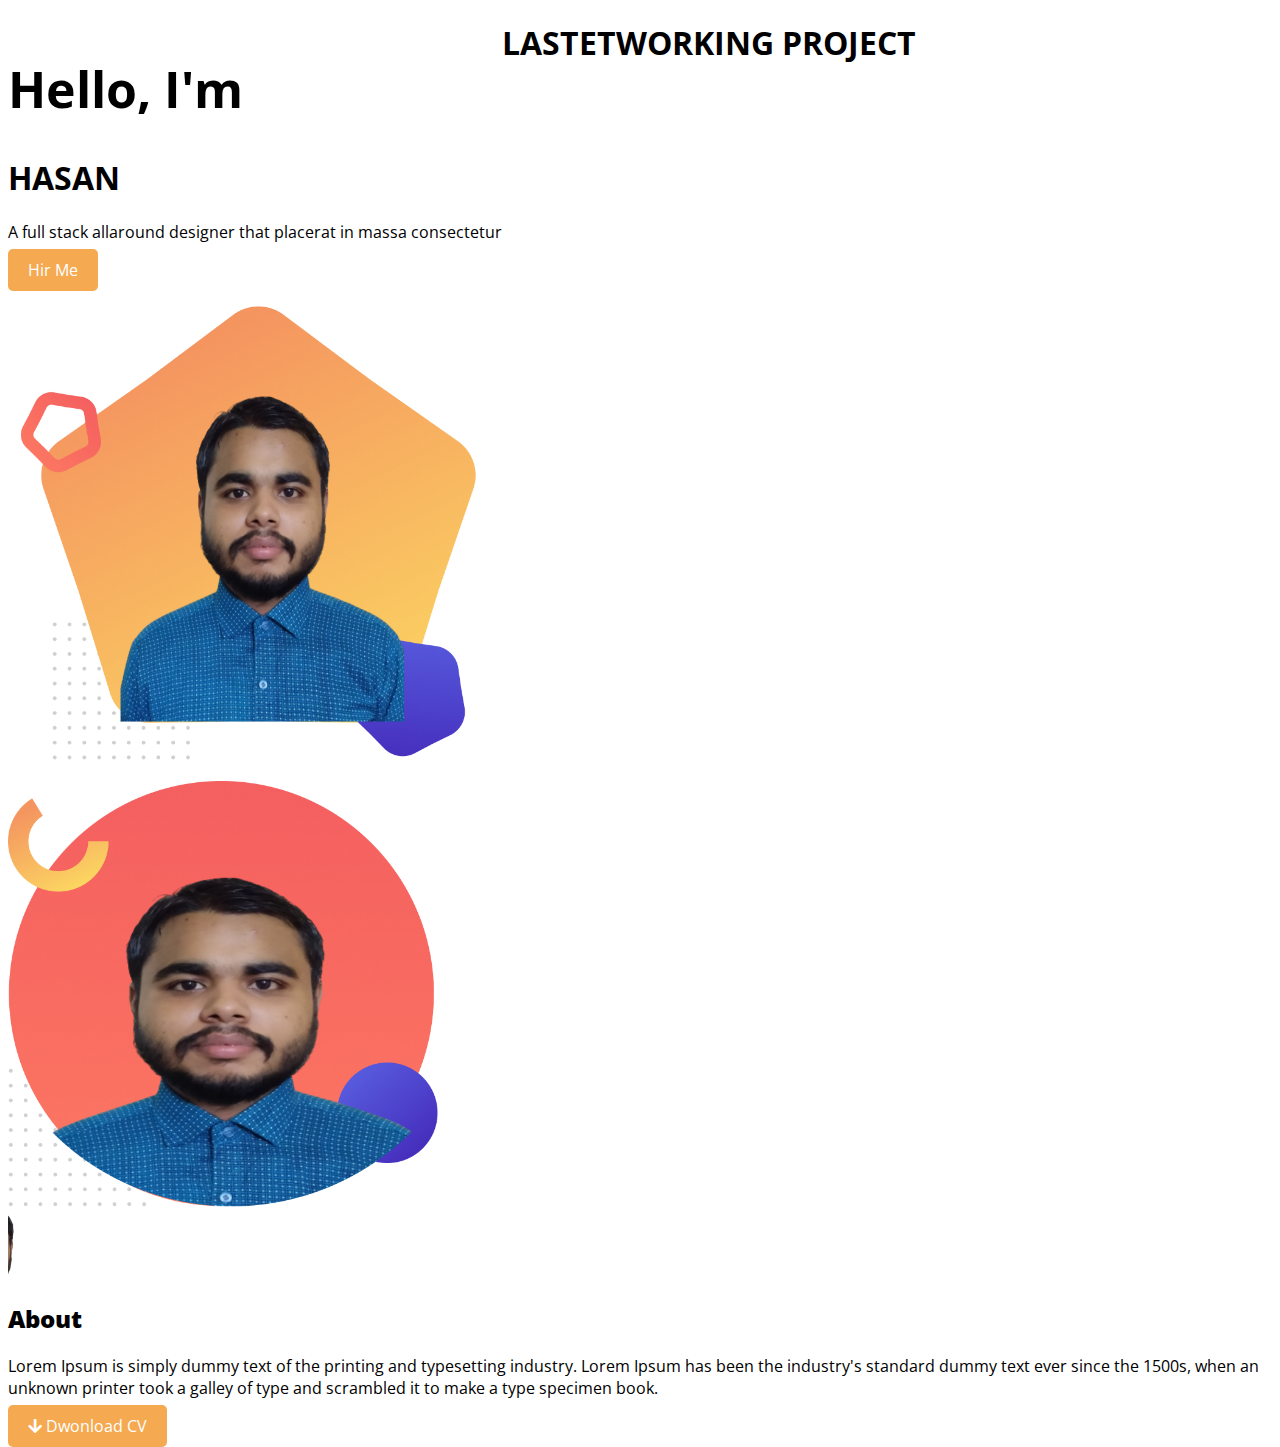
<file: index.html>
<!DOCTYPE html>
<html lang="en">
<head>
    <meta charset="UTF-8">
    <meta name="viewport" content="width=device-width, initial-scale=1.0">
    <title>Document</title>

    <link rel="preconnect" href="https://fonts.gstatic.com">
<link href="https://fonts.googleapis.com/css2?family=Open+Sans&display=swap" rel="stylesheet">
<link rel="stylesheet" href="css/all.css">

<link rel="stylesheet" href="style.css">

</head>
<body>
    <section class="ineial-area">

        <div class="half-witdth">
            <h1 class="big-header">Hello, I'm </h1>
            <h1 class="big color">HASAN</h1>
            <p>A full stack allaround designer that placerat
            in massa consectetur</p>
            <a class="l" target="_blank" href="www.google.com">Hir Me</a>
        </div>
        <div class="half-witdth"><img src="img/project1.png" alt="" style="width: 40%;"></div>

    </section>

    <section class=About>
        <div class="half-width"><img src="img/project2.png" style="width: 40%;"></div>

        <div class="half-width">
            <h2><b>About</b></h2>
            <p>Lorem Ipsum is simply dummy text of the printing and
                typesetting industry. Lorem Ipsum has been the industry's
                standard dummy text ever since the 1500s, when an unknown
                printer took a galley of type and scrambled it to make a type
                specimen book.</p>

                <a class="l" target="_blank" href="www.google.com"><i class="fas fa-arrow-down"></i> Dwonload CV</a>
                
        </div>
       
    </section>

        <section class="LASTET-WORKING-PROJECT">
            <h1 id="last"><spen>LASTET</spen>WORKING PROJECT</h1>
        </section>
</body>
</html>
</file>
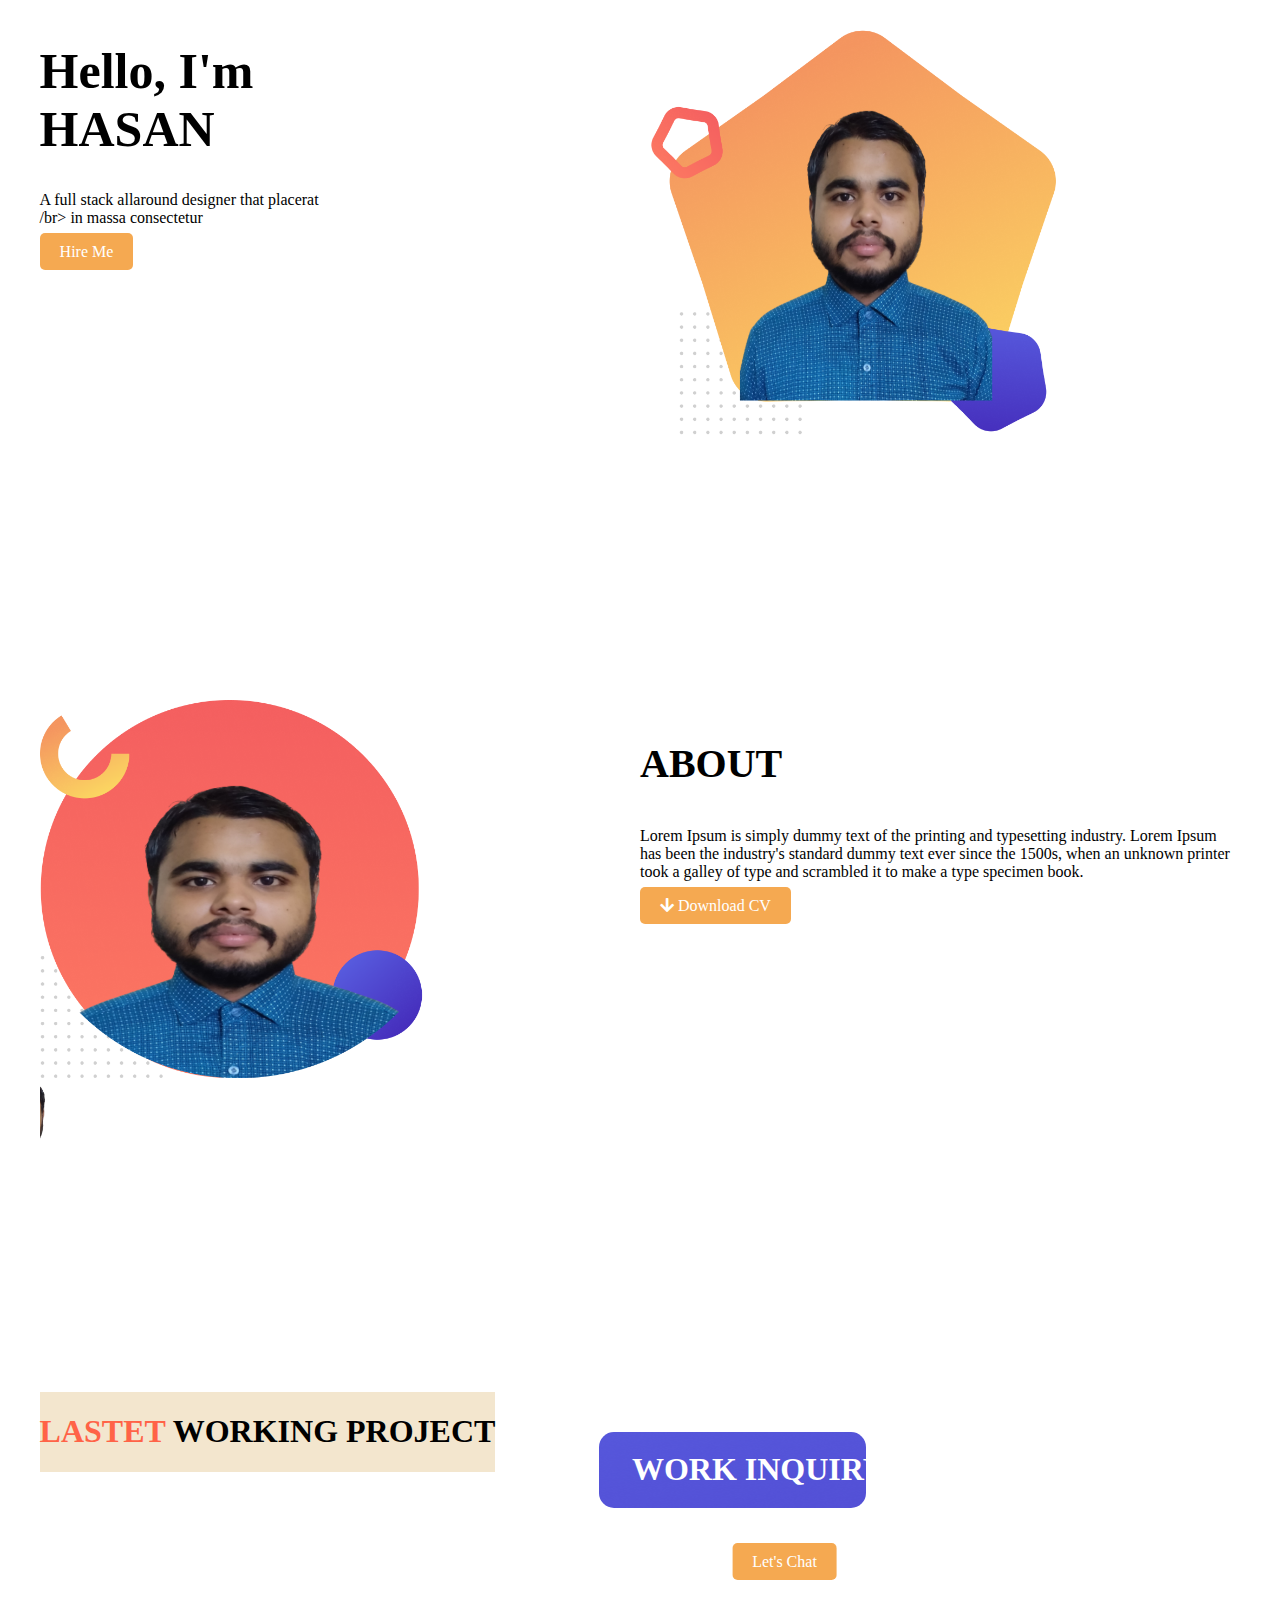
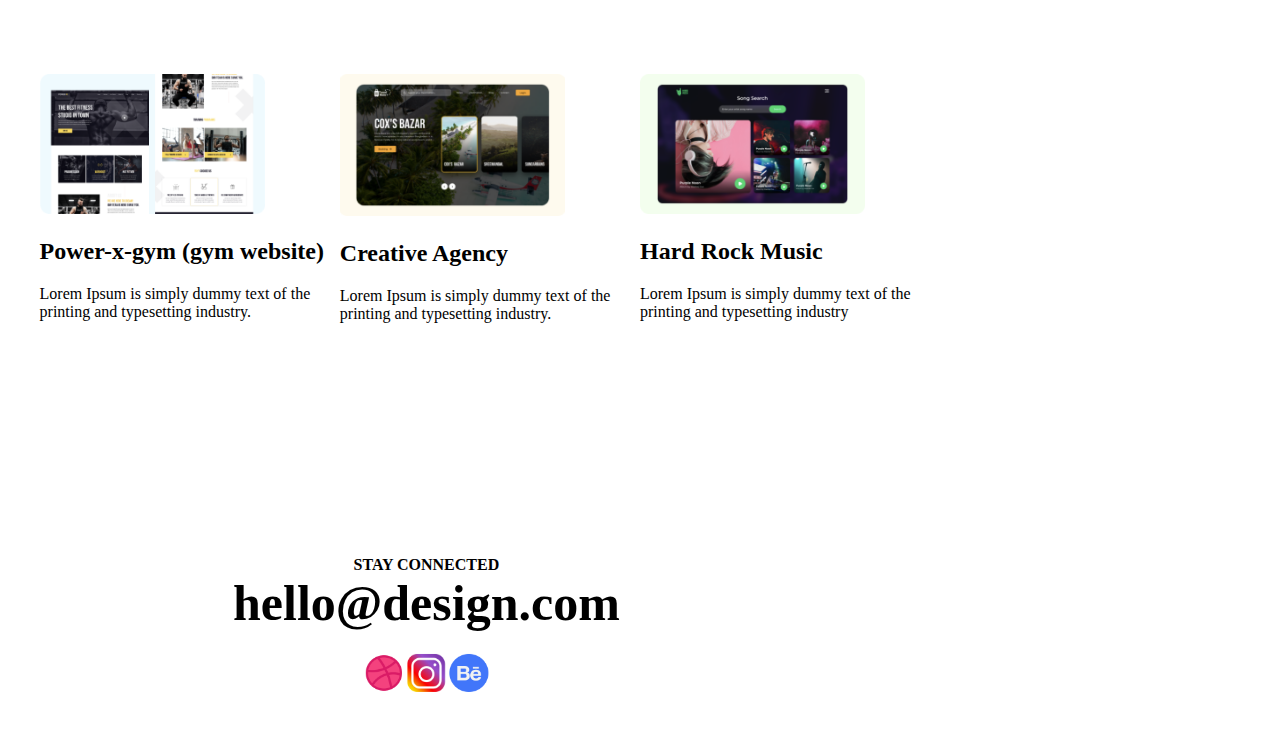
<file: test.html>
<!DOCTYPE html>
<html lang="en">
<head>
    <title>Document</title>

<link rel="stylesheet" href="test.css">
<link rel="stylesheet" href="css/all.css">

</head>

<body>
<section>
    <div class="first">
        <h1 id="head">Hello, I'm</br>
            <span class="color">HASAN</span></h1>
            <p>A full stack allaround designer that placerat </br>/br> in massa consectetur </p>
            <a class="l" target="_blank" href="www.google.com">Hire Me</a>
    </div>
    <div class="first"><img src="img/project1.png" alt="" style="width: 75%;" ></div>
</section>



<section>
    <div class="first"><img src="img/project2.png" alt="" style="width: 75%;"></div>

    <div>
        <h3>ABOUT</h3>
    </div class="first">
    <p>Lorem Ipsum is simply dummy text of the printing and
        typesetting industry. Lorem Ipsum has been the industry's
        standard dummy text ever since the 1500s, when an unknown
        printer took a galley of type and scrambled it to make a type
        specimen book.</p>
        <a class="l" target="_blank" href="www.google.com"><i class="fas fa-arrow-down"></i>  Download CV</a>
</section>

<section id="background">
    <h1 id=last><span class="c">LASTET</span> WORKING PROJECT</h1>

</section>
<section>
<div class="conatiner">
    <div class="inner">
        <h1>WORK INQUIRY</h1>
    </div>
    <div id="chat"><a class="l" target="_blank" href="www.google.com">Let's Chat</a></div>
    
</div>

</section>


<section>
    <div class="all">
    <img src="img/image 4.png" alt=""style: width="75%">
        
    <h2 class="gym">Power-x-gym (gym website) </h2>
    <p>Lorem Ipsum is simply dummy text of the  printing and typesetting industry.</p>
        
    </div>   
    <div class="all">
        <img src="img/image 5.png" alt=""style: width="75%">
            
        <h2 class="gym">Creative Agency</h2>
        <p>Lorem Ipsum is simply dummy text of the printing and typesetting industry.</p>
            
        </div>   
        
        <div class="all">
            <img src="img/image 8.png" alt=""style: width="75%">
                
            <h2 class="gym">Hard Rock Music</h2>
            <p>Lorem Ipsum is simply dummy text of the printing and typesetting industry</p>
                
            </div>   


</section>

<section>
<div id=contac>
    <h4>STAY CONNECTED</br><spen id="mail">hello@design.com</spen></h4>
    <img src="icons/image 6.png"style="width:10%">
    <img src="icons/image 7.png"style="width:10%">
    <img src="icons/Group 33059.png"style="width:10%">
</div>
</section>


</body>
</html>
</file>
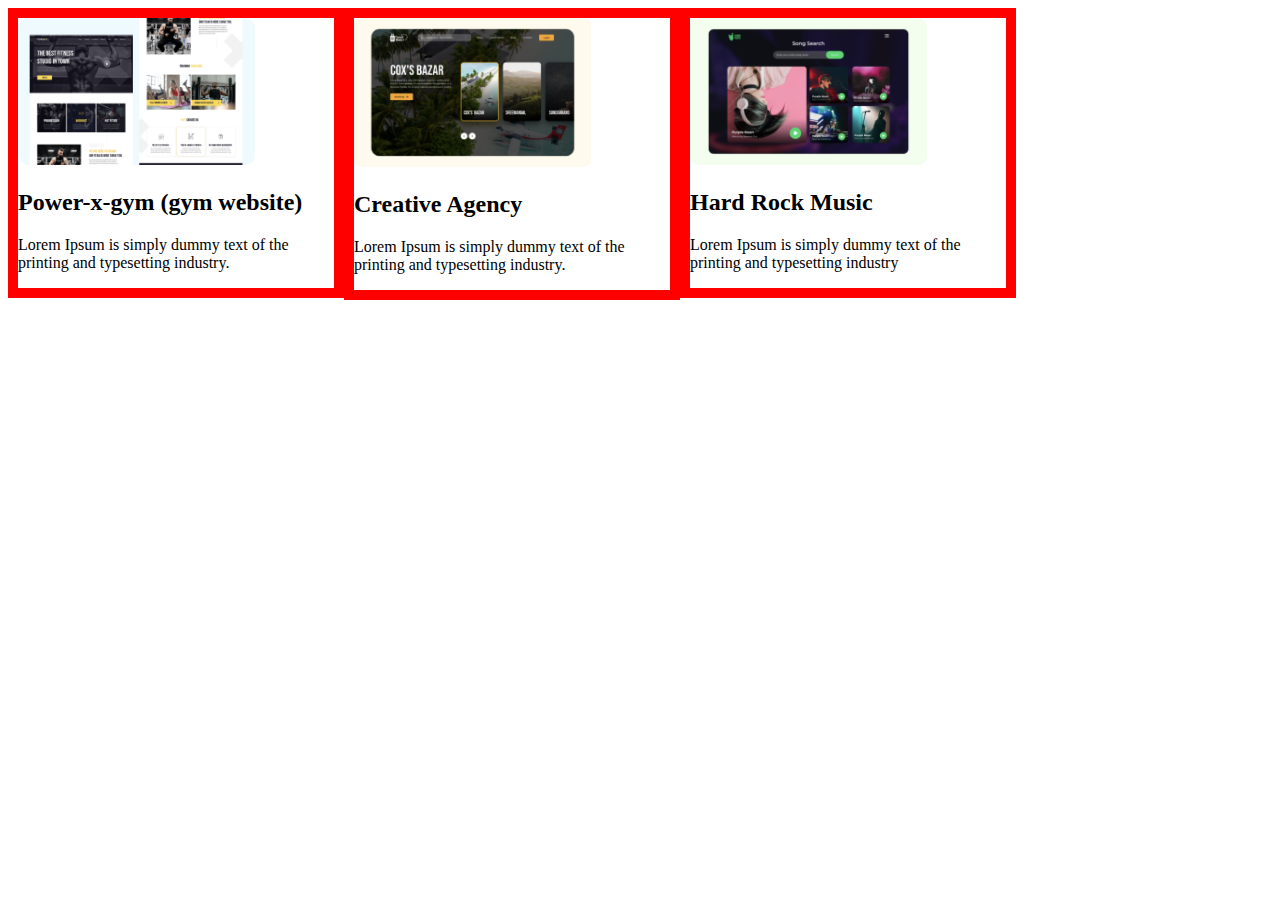
<file: test1.html>
<!DOCTYPE html>
<html lang="en">
<head>
   <link rel="stylesheet" href="test1.css">
</head>
<body>


        <section>
            <div class="all">
            <img src="img/image 4.png" alt=""style: width="75%">
                
            <h2 class="gym">Power-x-gym (gym website) </h2>
            <p>Lorem Ipsum is simply dummy text of the  printing and typesetting industry.</p>
                
            </div>   
            <div class="all">
                <img src="img/image 5.png" alt=""style: width="75%">
                    
                <h2 class="gym">Creative Agency</h2>
                <p>Lorem Ipsum is simply dummy text of the printing and typesetting industry.</p>
                    
                </div>   
                
                <div class="all">
                    <img src="img/image 8.png" alt=""style: width="75%">
                        
                    <h2 class="gym">Hard Rock Music</h2>
                    <p>Lorem Ipsum is simply dummy text of the printing and typesetting industry</p>
                        
                    </div>   


        </section>


</body>
</html>
</file>
<file: style.css>
body{
    font-family: 'Open Sans', sans-serif;
}
.big-header{
    font-size: 50px;
}
div{
    float: left;
}
.l{
    text-decoration: none ;
    background-color:rgba(241, 139, 22, 0.746) ;
    border-radius: 5px;
    padding: 10px 20px;
    color: white;
}
.l but{
    border:none
}

#last{

}
span{
    color: tomato;
}
</file>
<file: test.css>
#head{
    font-size: 50px;
}
.c{
    color: tomato;
}
.l{
    text-decoration: none ;
    background-color:rgba(241, 139, 22, 0.746) ;
    border-radius: 5px;
    padding: 10px 20px;
    color: white;
}
.first{
    width: 50%;
    float: left;
    margin-bottom: 10%;
}

h3{
    font-size: 40px;
}
section{
margin:0% 2.5% 10% 2.5%;
}
#background{
    background-color: rgba(233, 209, 165, 0.541);
}
#last{
    position: center;
}
.conatiner{
    margin: 40px;
    width: 80%;
    
    background-image: url(img/background.png);
    background-repeat: no-repeat;

    background-position-x: center;
    border-radius: 15px;

}
.inner{
    text-align: center;
    top: 50%;
    left: 50%;
    transform: translateX(10%) translateY(50%);
    color: white;
}
#chat{
    
    transform: translateX(50%) translateY(350%);
}
#mail{
    font-size: 50px;
}
#contac{
    text-align: center;
    top: 50%;
    left: 50%;
    transform: translateX(50%) translateY(50%);
}
section{
    float: left;
}
.all{
    width: 25%;
    float: left;
    padding: 5;
}
</file>
<file: test1.css>
section{
    float: left;
}
.all{
    width: 25%;
    height: 100%;
    float: left;
    padding: 5;
    border: 10px solid red;
}
</file>
